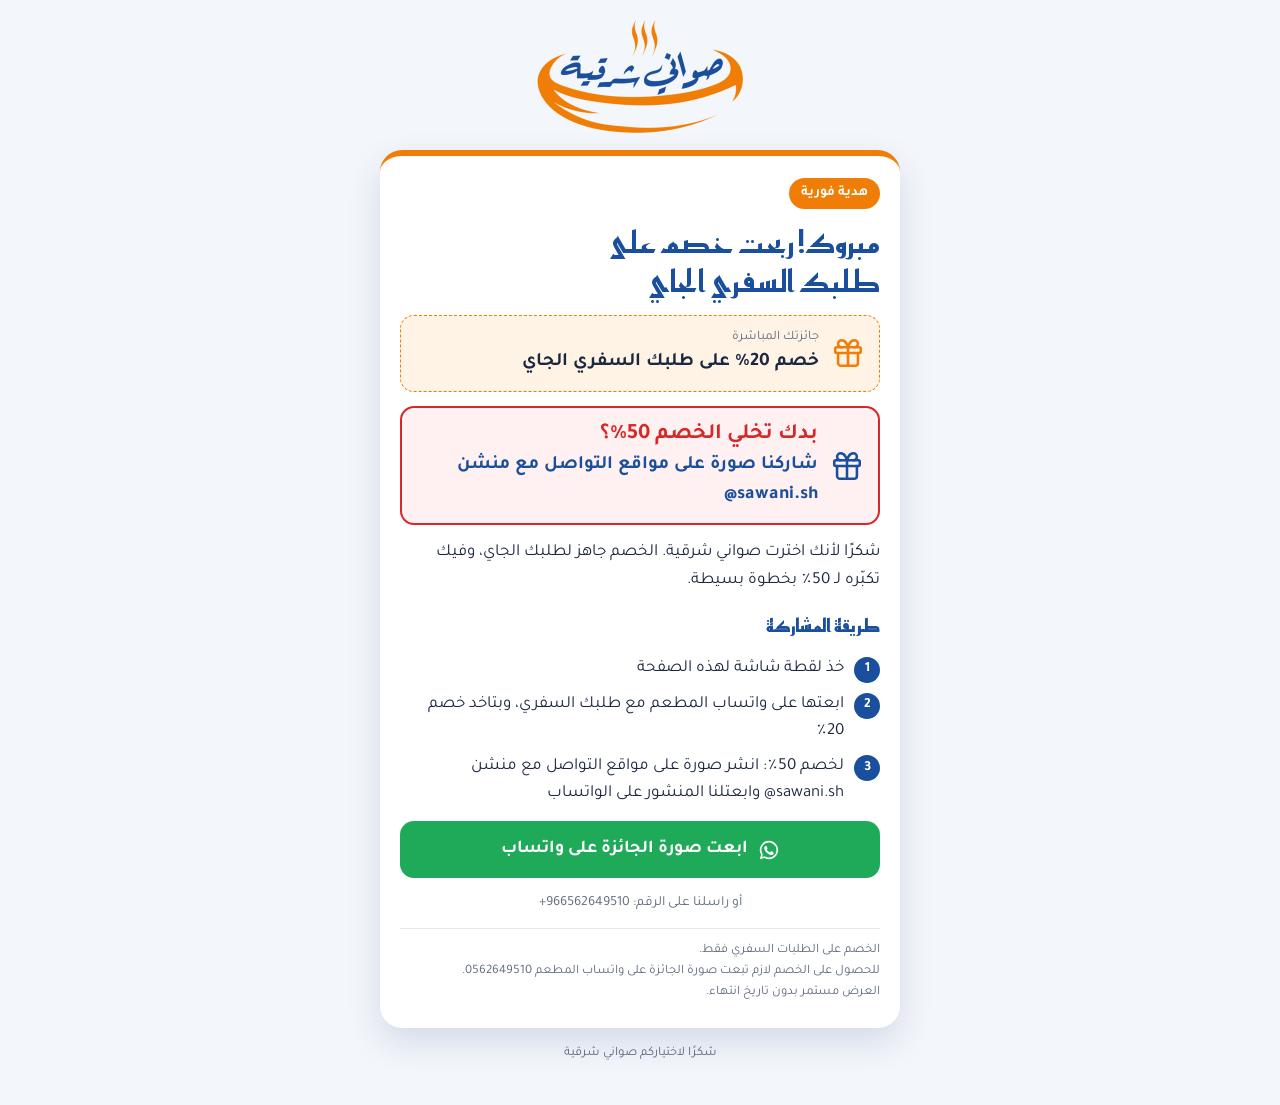
<file: index.html>
<!doctype html>
<html lang="ar" dir="rtl">
<head>
<meta charset="utf-8">
<meta name="viewport" content="width=device-width,initial-scale=1,viewport-fit=cover">
<title>مسابقة صواني شرقية</title>
<meta name="description" content="مسابقة وجوائز صواني شرقية">
<meta name="theme-color" content="#f3f6fb">
<link rel="icon" href="logo.png">
<link rel="stylesheet" href="https://fonts.googleapis.com/css2?family=Reem+Kufi:wght@500;700&family=Tajawal:wght@400;500;700&display=swap">
<link rel="stylesheet" href="style.css">
<style>body{margin:0}img{max-width:100%}[hidden]{display:none!important}.loading{text-align:center;padding:80px 16px;color:#5f6b80;font-family:Tajawal,sans-serif}</style>
</head>
<body>
<div id="app"><div class="loading">جاري التحميل...</div></div>
<script type="application/json" id="state">{}</script>
<script>
fetch('content.json?t=' + Date.now(), {cache: 'no-store'})
  .then(function (r) { return r.ok ? r.text() : '{}'; })
  .catch(function () { return '{}'; })
  .then(function (txt) {
    document.getElementById('state').textContent = txt;
    var s = document.createElement('script');
    s.src = 'app.js?t=' + Date.now();
    document.body.appendChild(s);
  });
</script>
<!-- Cloudflare Web Analytics --><script defer src="https://static.cloudflareinsights.com/beacon.min.js" data-cf-beacon='{"token": "ff6731d17b9a46d7b25c5eac27726791"}'></script><!-- End Cloudflare Web Analytics -->
</body>
</html>
</file>
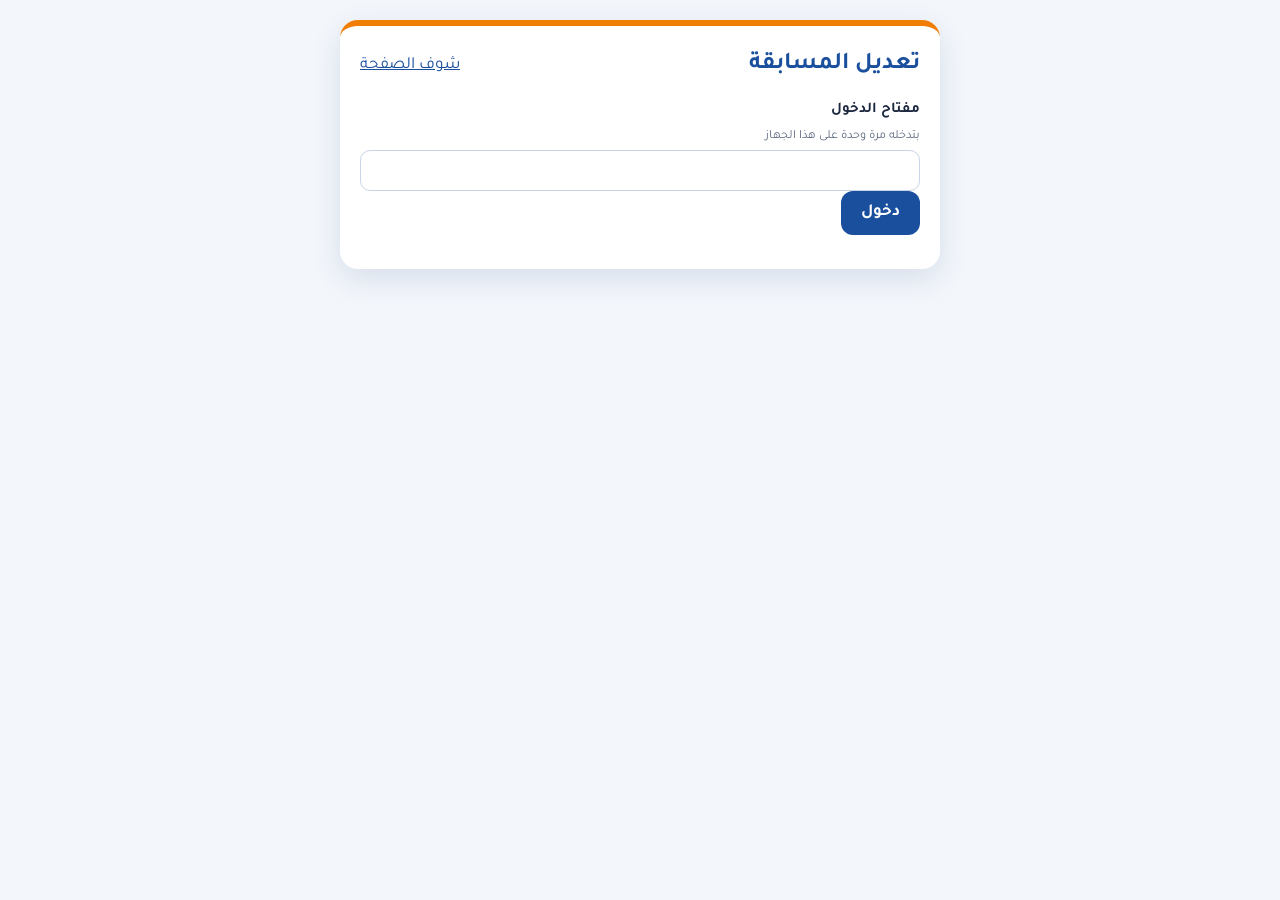
<file: admin.html>
<!doctype html>
<html lang="ar" dir="rtl"><head><meta charset="utf-8"><meta name="viewport" content="width=device-width,initial-scale=1">
<meta name="robots" content="noindex,nofollow"><title>تعديل المسابقة</title>
<link rel="stylesheet" href="https://fonts.googleapis.com/css2?family=Tajawal:wght@400;700&display=swap">
<style>
body{margin:0;background:#f3f6fb;color:#1c2740;font:17px/1.6 Tajawal,system-ui,Tahoma,sans-serif;padding:20px 16px 60px}
.p{max-width:560px;margin:0 auto;background:#fff;border-radius:18px;padding:20px;border-top:6px solid #f07e06;box-shadow:0 10px 30px rgba(18,58,117,.12);display:flex;flex-direction:column;gap:14px}
h1{margin:0;color:#1a4f9d;font-size:24px}
label{display:flex;flex-direction:column;gap:4px;font-weight:700;font-size:15px}
small{font-weight:400;color:#5f6b80}
input[type=text],input[type=tel],input[type=password],input[type=datetime-local],textarea{font:16px Tajawal,sans-serif;padding:10px 12px;border:1px solid #c9d4e6;border-radius:10px;width:100%;box-sizing:border-box;background:#fff;color:#1c2740}
textarea{min-height:80px}
.row{display:flex;gap:10px;align-items:center;flex-wrap:wrap;justify-content:space-between}
.ck{flex-direction:row;align-items:center;gap:10px}
button{border:0;border-radius:12px;padding:12px 20px;font:700 17px Tajawal,sans-serif;background:#1a4f9d;color:#fff;cursor:pointer}
button.ghost{background:#e8eef8;color:#1c2740;font-size:14px;padding:8px 12px}
button:disabled{opacity:.6}
.ok{color:#1f7a4d;font-weight:700}.err{color:#c2410c;font-weight:700}
img.t{width:120px;border-radius:8px}
a{color:#1a4f9d}
[hidden]{display:none!important}
</style></head><body><div class="p">
<div class="row"><h1>تعديل المسابقة</h1><a href="./" target="_blank">شوف الصفحة</a></div>

<form id="login" hidden>
  <label>مفتاح الدخول <small>بتدخله مرة وحدة على هذا الجهاز</small><input type="password" id="token" autocomplete="off"></label>
  <button>دخول</button>
</form>

<form id="edit" hidden style="display:flex;flex-direction:column;gap:14px">
  <label class="ck"><input type="checkbox" id="active"> في مسابقة شغّالة الآن</label>
  <label>العنوان لما ما في مسابقة<input type="text" id="comingTitle"></label>
  <label>النص لما ما في مسابقة<input type="text" id="comingText"></label>
  <label>عنوان المسابقة<input type="text" id="title"></label>
  <label>شارة صغيرة فوق العنوان <small>مثال: مسابقة رمضان</small><input type="text" id="badge"></label>
  <label>عنوان صندوق الجائزة <small>مثال: جائزتك الفورية</small><input type="text" id="prizeLabel"></label>
  <label>الجائزة<input type="text" id="prize"></label>
  <label>عنوان الجائزة الإضافية <small>اختياري</small><input type="text" id="bonusLabel"></label>
  <label>الجائزة الإضافية <small>اتركها فاضية إذا ما في</small><input type="text" id="bonus"></label>
  <label>وصف قصير<textarea id="description"></textarea></label>
  <label>طريقة المشاركة <small>كل خطوة في سطر</small><textarea id="steps"></textarea></label>
  <label>تاريخ ووقت الانتهاء <small>اتركه فاضي إذا ما في موعد</small><input type="datetime-local" id="endDate"></label>
  <label>رقم واتساب لاستقبال المشاركات <small>مع رمز الدولة، مثال: 9665xxxxxxxx</small><input type="tel" id="whatsapp"></label>
  <label>نص زر المشاركة<input type="text" id="ctaText"></label>
  <label>الرسالة الجاهزة اللي توصلك<input type="text" id="ctaMessage"></label>
  <label>الشروط<textarea id="terms"></textarea></label>
  <label>اسم المحل<input type="text" id="storeName"></label>
  <label>صورة الجائزة
    <span class="row" style="justify-content:flex-start"><img class="t" id="thumb" alt="" hidden><button type="button" class="ghost" id="rmimg" hidden>إزالة الصورة</button></span>
    <input type="file" id="image" accept="image/*">
  </label>
  <button id="save">حفظ ونشر</button>
  <div id="st"></div>
  <button type="button" class="ghost" id="logout" style="align-self:flex-start">تسجيل خروج من هذا الجهاز</button>
</form>
<div id="st0"></div>
</div>
<script>
(function(){
var OWNER='Yassinalersali', REPO='sawani-win', BRANCH='main';
var API='https://api.github.com/repos/'+OWNER+'/'+REPO+'/contents/';
var FIELDS=['comingTitle','comingText','title','badge','prizeLabel','prize','bonusLabel','bonus','description','steps','endDate','whatsapp','ctaText','ctaMessage','terms','storeName'];
var token='', sha=null, data={}, newImage=null;
function $(id){return document.getElementById(id);}
function store(k,v){try{if(v==null)localStorage.removeItem(k);else localStorage.setItem(k,v);}catch(e){}}
function load(k){try{return localStorage.getItem(k)||'';}catch(e){return '';}}
function b64enc(str){return btoa(unescape(encodeURIComponent(str)));}
function b64dec(b){return decodeURIComponent(escape(atob(b.replace(/\n/g,''))));}
function gh(path,opt){opt=opt||{};opt.headers={'Authorization':'Bearer '+token,'Accept':'application/vnd.github+json'};
  return fetch(API+path+(opt.method?'':'?ref='+BRANCH+'&t='+Date.now()),opt).then(function(r){return r.json().then(function(j){if(!r.ok){var e=new Error(j.message||r.status);e.status=r.status;throw e;}return j;});});}
function msg(el,cls,t){el.className=cls;el.textContent=t;}
function showLogin(err){$('login').hidden=false;$('edit').hidden=true;if(err)msg($('st0'),'err',err);}
function start(){
  msg($('st0'),'','جاري التحميل...');
  gh('content.json').then(function(j){
    sha=j.sha;data=JSON.parse(b64dec(j.content));
    $('login').hidden=true;$('edit').hidden=false;msg($('st0'),'','');
    $('active').checked=!!data.active;
    FIELDS.forEach(function(k){$(k).value=data[k]||'';});
    if(data.image){$('thumb').src=data.image.indexOf('data:')===0?data.image:data.image;$('thumb').hidden=false;$('rmimg').hidden=false;}
  }).catch(function(e){
    store('gh_token',null);
    showLogin(e.status===401||e.status===403||e.status===404?'المفتاح غلط أو ما عنده صلاحية على الموقع.':'ما قدرنا نتصل. تأكد من الإنترنت وجرّب مرة ثانية.');
  });
}
function shrink(file){return new Promise(function(res,rej){var r=new FileReader();r.onerror=rej;r.onload=function(){var img=new Image();img.onerror=rej;img.onload=function(){
  var max=1200,k=Math.min(1,max/Math.max(img.width,img.height));var c=document.createElement('canvas');c.width=Math.round(img.width*k);c.height=Math.round(img.height*k);
  c.getContext('2d').drawImage(img,0,0,c.width,c.height);res(c.toDataURL('image/jpeg',0.82));};img.src=r.result;};r.readAsDataURL(file);});}
$('login').onsubmit=function(e){e.preventDefault();token=$('token').value.trim();if(!token)return;store('gh_token',token);start();};
$('logout').onclick=function(){store('gh_token',null);token='';location.reload();};
$('rmimg').onclick=function(){data.image='';newImage=null;$('thumb').hidden=true;$('rmimg').hidden=true;$('image').value='';};
$('image').onchange=function(){var f=$('image').files[0];if(!f)return;shrink(f).then(function(d){newImage=d;$('thumb').src=d;$('thumb').hidden=false;$('rmimg').hidden=false;}).catch(function(){msg($('st'),'err','ما قدرنا نقرأ الصورة، جرّب صورة ثانية.');});};
$('edit').onsubmit=function(e){
  e.preventDefault();var btn=$('save');btn.disabled=true;msg($('st'),'','جاري النشر...');
  FIELDS.forEach(function(k){data[k]=$(k).value.trim();});data.active=$('active').checked;
  var p=Promise.resolve();
  if(newImage){var name='uploads/prize-'+Date.now()+'.jpg';
    p=gh(name,{method:'PUT',body:JSON.stringify({message:'صورة مسابقة جديدة',content:newImage.split(',')[1],branch:BRANCH})}).then(function(){data.image=name;newImage=null;});}
  p.then(function(){return gh('content.json',{method:'PUT',body:JSON.stringify({message:'تحديث المسابقة',content:b64enc(JSON.stringify(data,null,2)),sha:sha,branch:BRANCH})});})
  .then(function(j){sha=j.content.sha;btn.disabled=false;msg($('st'),'ok','تم الحفظ. التغيير بيظهر للزبائن خلال دقيقة أو دقيقتين.');})
  .catch(function(e){btn.disabled=false;msg($('st'),'err',e.status===409?'في تعديل أحدث، حدّث الصفحة وجرّب مرة ثانية.':'صار خطأ أثناء النشر: '+e.message);});
};
token=load('gh_token');
if(token)start();else showLogin();
})();
</script>
</body></html>
</file>
<file: style.css>
/* Layout: one centered column; the logo opens the page, then a white prize card trimmed in the logo's orange, headings in its blue. Single light look. */
:root{
  --ground:#f3f6fb; --card:#ffffff; --ink:#1c2740; --muted:#5f6b80; --line:#e3e9f3;
  --blue:#1a4f9d; --blue-deep:#123a75; --orange:#f07e06; --orange-soft:#fff3e6; --orange-ink:#ffffff;
  --ok:#1f7a4d; --warn:#c2410c;
  --display:"Reem Kufi","Tajawal",system-ui,sans-serif; --body:"Tajawal",system-ui,"Segoe UI",Tahoma,sans-serif;
  color-scheme:light;
}
html{background:var(--ground)}
body{background:var(--ground);color:var(--ink);font-family:var(--body);font-size:17px;line-height:1.6;direction:rtl;
  padding-left:max(16px,env(safe-area-inset-left,0px));padding-right:max(16px,env(safe-area-inset-right,0px));padding-block:16px 40px;}
.wrap{max-width:520px;margin:0 auto;display:flex;flex-direction:column;gap:16px}
.logo{display:block;width:210px;max-width:60%;aspect-ratio:480/261;margin:4px auto 0;background:url(logo.png) center/contain no-repeat}
.card{background:var(--card);color:var(--ink);border-radius:22px;overflow:hidden;box-shadow:0 14px 34px rgba(18,58,117,.14);border-top:6px solid var(--orange)}
.hero-img{display:block;width:100%;aspect-ratio:4/3;object-fit:cover;max-width:100%;background:var(--line)}
.inner{padding:22px 20px 24px;display:flex;flex-direction:column;gap:14px}
.badge{align-self:flex-start;background:var(--orange);color:var(--orange-ink);font-weight:700;font-size:14px;padding:4px 12px;border-radius:999px}
h1{font-family:var(--display);font-weight:700;font-size:30px;line-height:1.3;margin:0;text-wrap:balance;color:var(--blue)}
.prize{display:flex;gap:12px;align-items:center;background:var(--orange-soft);border:1px dashed var(--orange);border-radius:14px;padding:12px 14px}
.prize .lbl{font-size:13px;color:var(--muted)}
.prize .val{font-weight:700;font-size:19px;color:var(--ink)}
.prize svg{flex:none}
.desc{margin:0;color:var(--ink);white-space:pre-line}
.steps{margin:0;padding:0;list-style:none;display:flex;flex-direction:column;gap:8px;counter-reset:s}
.steps li{display:flex;gap:10px;align-items:flex-start;counter-increment:s}
.steps li::before{content:counter(s);flex:none;width:26px;height:26px;border-radius:50%;background:var(--blue);color:#fff;display:grid;place-items:center;font-weight:700;font-size:14px;margin-top:2px}
.h2{font-family:var(--display);font-size:18px;margin:4px 0 0;color:var(--blue)}
.count{display:flex;gap:8px;justify-content:center}
.count div{background:var(--blue);color:#dbe6f7;border-radius:12px;padding:8px 0;width:68px;text-align:center}
.count b{display:block;font-size:24px;font-variant-numeric:tabular-nums;color:#fff}
.count span{font-size:12px}
.ends{text-align:center;font-size:14px;color:var(--muted)}
.ended{text-align:center;color:var(--warn);font-weight:700}
.cta{display:flex;align-items:center;justify-content:center;gap:10px;background:#1faa59;color:#fff;text-decoration:none;font-weight:700;font-size:18px;padding:14px;border-radius:14px}
.cta:focus-visible,button:focus-visible,input:focus-visible,textarea:focus-visible{outline:3px solid var(--orange);outline-offset:2px}
.terms{font-size:13px;color:var(--muted);white-space:pre-line;border-top:1px solid var(--line);padding-top:12px;margin:0}
.empty{padding:40px 22px;text-align:center;display:flex;flex-direction:column;gap:8px}
.empty h1{font-size:34px}
.foot{text-align:center;font-size:13px;color:var(--muted)}
/* editor */
.edit-btn{position:fixed;bottom:calc(16px + env(safe-area-inset-bottom,0px));left:calc(16px + env(safe-area-inset-left,0px));background:var(--orange);color:#fff;border:0;border-radius:999px;padding:12px 18px;font:700 15px var(--body);box-shadow:0 6px 18px rgba(0,0,0,.25);cursor:pointer;z-index:5}
.sheet{position:fixed;inset:0;background:rgba(18,30,55,.55);z-index:20;overflow-y:auto;padding:20px max(16px,env(safe-area-inset-right,0px)) 40px max(16px,env(safe-area-inset-left,0px))}
.panel{max-width:560px;margin:0 auto;background:var(--card);color:var(--ink);border-radius:18px;padding:20px;display:flex;flex-direction:column;gap:14px}
.panel h2{font-family:var(--display);margin:0;color:var(--blue)}
.panel label{display:flex;flex-direction:column;gap:4px;font-weight:700;font-size:15px}
.panel small{font-weight:400;color:var(--muted)}
.panel input[type=text],.panel input[type=tel],.panel input[type=datetime-local],.panel textarea{font:16px var(--body);padding:10px 12px;border:1px solid #c9d4e6;border-radius:10px;background:#fff;color:var(--ink);width:100%;box-sizing:border-box}
.panel textarea{min-height:84px;resize:vertical}
.row{display:flex;gap:10px;flex-wrap:wrap;align-items:center}
.toggle{flex-direction:row!important;align-items:center;gap:10px!important}
.thumb{width:96px;height:72px;object-fit:cover;border-radius:8px;border:1px solid var(--line)}
.btn{border:0;border-radius:12px;padding:12px 18px;font:700 16px var(--body);cursor:pointer}
.btn.primary{background:var(--blue);color:#fff}
.btn.ghost{background:#e8eef8;color:var(--ink)}
.btn.small{padding:8px 12px;font-size:14px}
.status{font-size:14px;min-height:1.4em}
.status.err{color:var(--warn)} .status.ok{color:var(--ok)}
@media (prefers-reduced-motion:no-preference){.card{animation:rise .5s ease-out both}@keyframes rise{from{transform:translateY(8px)}to{transform:none}}}

.prize.bonus{background:#eaf1fb;border-color:var(--blue)}
.prize.bonus .val{color:var(--blue)}
[dir=ltr]{unicode-bidi:isolate;direction:ltr;display:inline-block}
.prize.bonus .lbl{color:#d62828;font-size:22px;font-weight:700;font-family:var(--body);line-height:1.4}
.prize.bonus{border:2px solid #d62828;background:#fff1f1}
</file>
